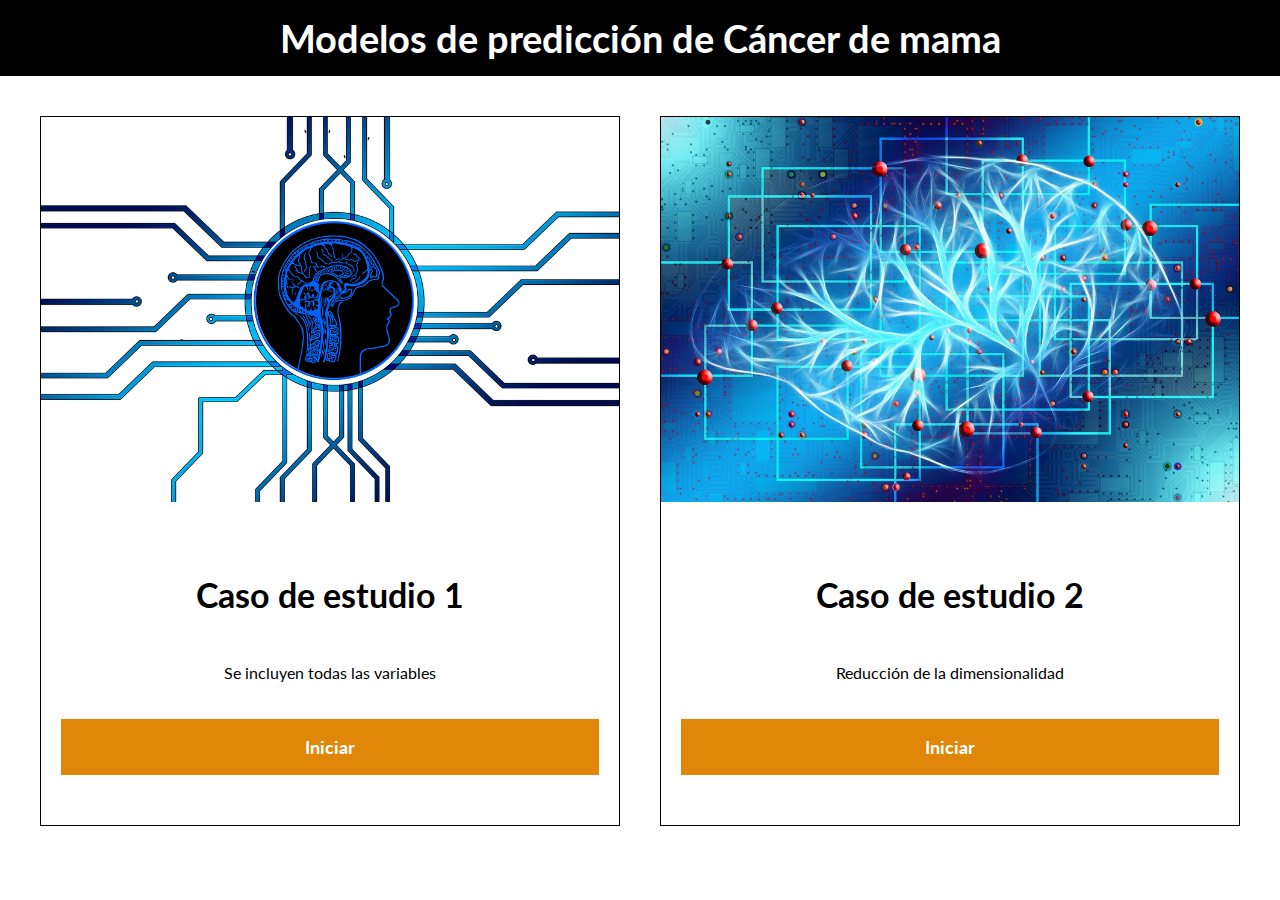
<file: index.html>
<!DOCTYPE html>

<html lang="es">
	<head>
		<meta charset="UTF-8">
		<meta name="viewport" content="width=device-width, initial-scale=1.0">
		<meta http-equiv="X-UA-Compatible" content="ie=edge">
		<title>Inicio</title>
		<link href="https://fonts.googleapis.com/css2?family=Lato:wght@300;400;700;900&display=swap" rel="stylesheet">
		<link rel="stylesheet" href="css/normalize.css">
		<link rel="stylesheet" href="css/styles.css">
		<link rel="stylesheet" href="css/responsive.css">
	</head>

	<body>
		<header class="site-header">
			<h1 class="centrar-texto">Modelos de predicción de Cáncer de mama</h1>
		</header>

		<main class="contenedor seccion">
			<div class="contenedor-eleccion">
				<div class="eleccion">
					<img src="img/min.png" alt="">
					<div class="contenido-eleccion">
						<h2 class="centrar-texto">Caso de estudio 1</h2>
						<p class="centrar-texto">Se incluyen todas las variables</p>
					
						<a href="modelo1.html" class="boton boton-amarillo d-block">Iniciar</a>
					</div>	
				</div>

				<div class="eleccion">
					<img src="img/min2.jpg" alt="">
					<div class="contenido-eleccion">
						<h2 class="centrar-texto">Caso de estudio 2</h2>
						<p class="centrar-texto">Reducción de la dimensionalidad</p>
					
						<a href="modelo2.html" class="boton boton-amarillo d-block">Iniciar</a>
					</div>	
				</div>
			</div>
		</main>
	</body>
</html>
</file>
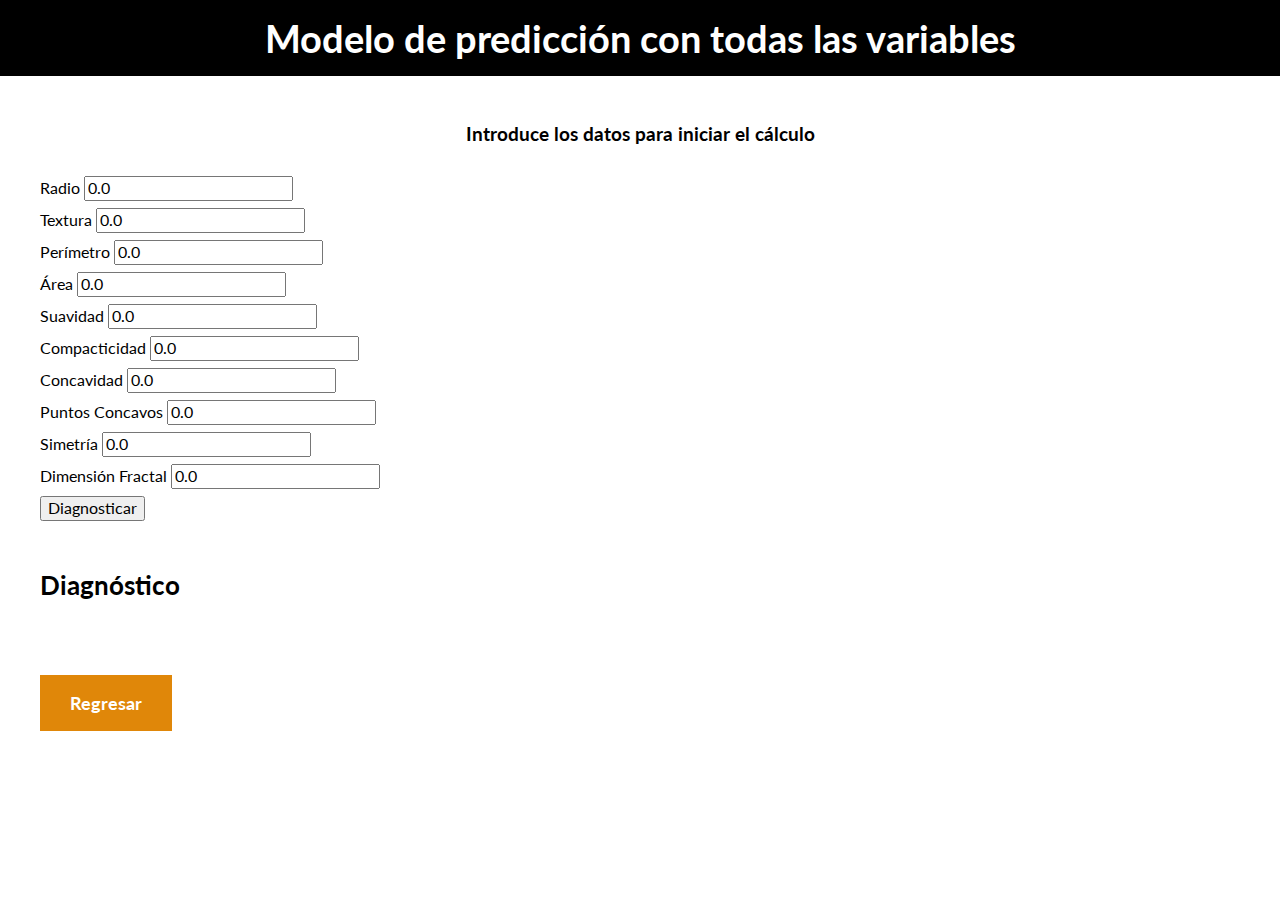
<file: modelo1.html>
<!DOCTYPE html>

<html lang="es">
	<head>
		<meta charset="UTF-8">
		<meta name="viewport" content="width=device-width, initial-scale=1.0">
		<meta http-equiv="X-UA-Compatible" content="ie=edge">
		<title>Primer Modelo</title>
		<link href="https://fonts.googleapis.com/css2?family=Lato:wght@300;400;700;900&display=swap" rel="stylesheet">
		<link rel="stylesheet" href="css/normalize.css">
		<link rel="stylesheet" href="css/styles.css">
		<link rel="stylesheet" href="css/responsive.css">
	</head>
	<body onload="init();">
		<header class="site-header inicio">
			<h1 class="centrar-texto">Modelo de predicción con todas las variables</h1>
		</header>

		<main class="contenedor seccion">
			<h3 class="centrar-texto">Introduce los datos para iniciar el cálculo</h3>

			<div class="entrada-datos">
				<div class="columna">
					<div class="entrada">
						<label>Radio</label>
						<input id="radius" class="form-control" type="number" value="0.0" placeholder="0.0">
					</div>

					<div class="entrada">
						<label>Textura</label>
						<input id="texture" class="form-control" type="number" value="0.0" placeholder="0.0">
					</div>

					<div class="entrada">
						<label>Perímetro</label>
						<input id="perimeter" class="form-control" type="number" value="0.0" placeholder="0.0">
					</div>

					<div class="entrada">
						<label>Área</label>
						<input id="area" class="form-control" type="number" value="0.0" placeholder="0.0">
					</div>

					<div class="entrada">
						<label>Suavidad</label>
						<input id="smoothness" class="form-control" type="number" value="0.0" placeholder="0.0">
					</div>
				</div>

				<div class="columna">
					<div class="entrada">
						<label>Compacticidad</label>
						<input id="compactness" class="form-control" type="number" value="0.0" placeholder="0.0">
					</div>

					<div class="entrada">
						<label>Concavidad</label>
						<input id="concavity" class="form-control" type="number" value="0.0" placeholder="0.0">
					</div>

					<div class="entrada">
						<label>Puntos Concavos</label>
						<input id="concave-points" class="form-control" type="number" value="0.0" placeholder="0.0">
					</div>

					<div class="entrada">
						<label>Simetría</label>
						<input id="symmetry" class="form-control" type="number" value="0.0" placeholder="0.0">
					</div>

					<div class="entrada">
						<label>Dimensión Fractal</label>
						<input id="fractal-dim" class="form-control" type="number" value="0.0" placeholder="0.0">
					</div>
				</div>
			</div>

			<div class="acciones">
				<button id="calcular" class="btn btn-default">Diagnosticar</button>
			</div>

			<div class="pantalla-resultado">
				<h4>Diagnóstico</h4>
				<div id="resultado"></div>
			</div>

			<a class="boton boton-amarillo"href="index.html">Regresar</a>
		</main>

		<script src="js/regresionLogistica.js"></script>
	</body>
</html>
</file>
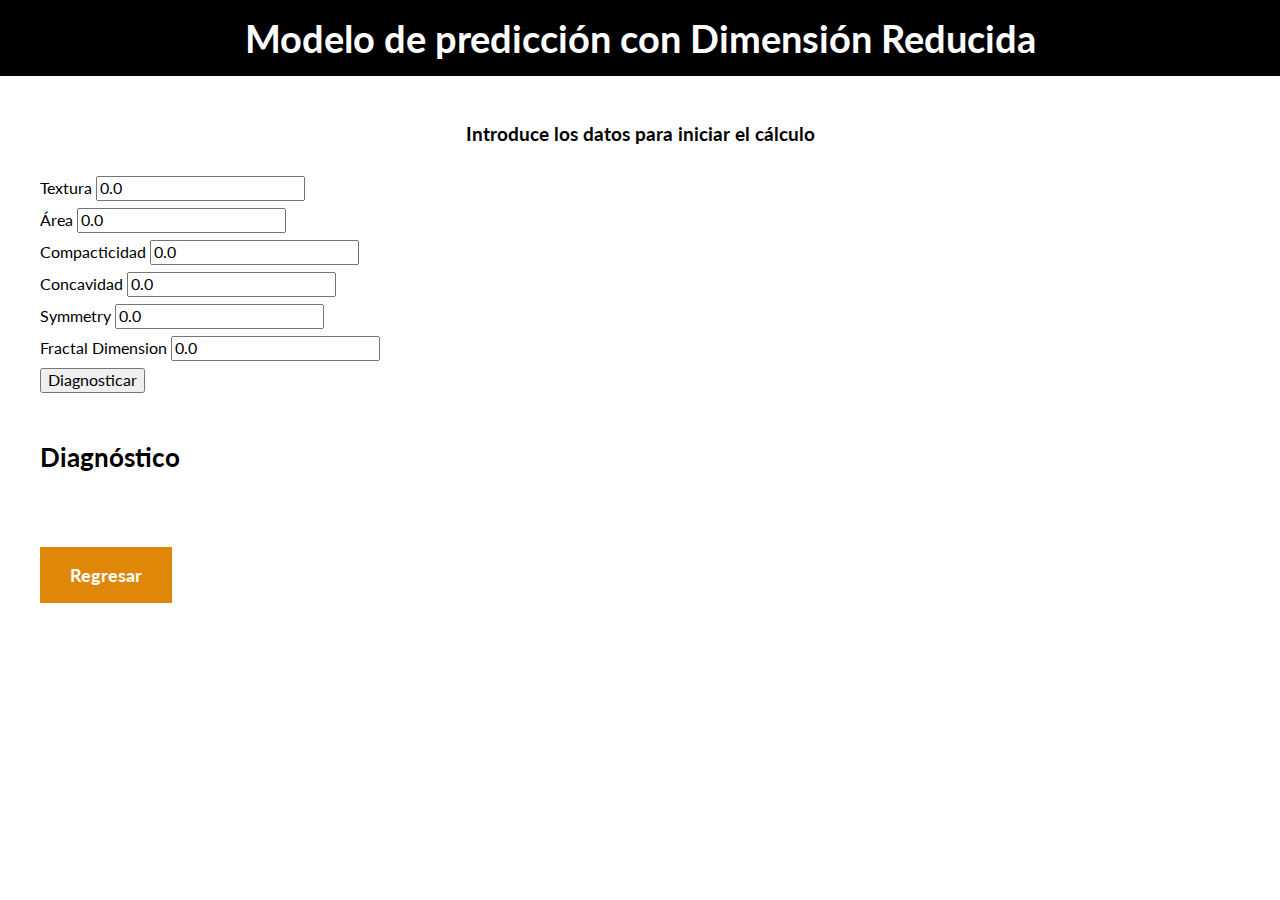
<file: modelo2.html>
<!DOCTYPE html>

<html lang="es">
	<head>
		<meta charset="UTF-8">
		<meta name="viewport" content="width=device-width, initial-scale=1.0">
		<meta http-equiv="X-UA-Compatible" content="ie=edge">
		<title>Segundo Modelo</title>
		<link href="https://fonts.googleapis.com/css2?family=Lato:wght@300;400;700;900&display=swap" rel="stylesheet">
		<link rel="stylesheet" href="css/normalize.css">
		<link rel="stylesheet" href="css/styles.css">
		<link rel="stylesheet" href="css/responsive.css">
	</head>
	<body onload="init()">
		<header class="site-header inicio">
			<h1 class="centrar-texto">Modelo de predicción con Dimensión Reducida</h1>
		</header>

		<main class="contenedor seccion">
			<h3 class="centrar-texto">Introduce los datos para iniciar el cálculo</h3>

			<div class="entrada-datos">
				<div class="columna">
					<div class="entrada">
						<label>Textura</label>
						<input id="texture" class="form-control" type="number" value="0.0" placeholder="0.0">
					</div>

					<div class="entrada">
						<label>Área</label>
						<input id="area" class="form-control" type="number" value="0.0" placeholder="0.0">
                    </div>
                    
                    <div class="entrada">
						<label>Compacticidad</label>
						<input id="compactness" class="form-control" type="number" value="0.0" placeholder="0.0">
					</div>
				</div>

				<div class="columna">
					<div class="entrada">
						<label>Concavidad</label>
						<input id="concavity" class="form-control" type="number" value="0.0" placeholder="0.0">
					</div>

					<div class="entrada">
						<label>Symmetry</label>
						<input id="symmetry" class="form-control" type="number" value="0.0" placeholder="0.0">
					</div>

					<div class="entrada">
						<label>Fractal Dimension</label>
						<input id="fractal-dim" class="form-control" type="number" value="0.0" placeholder="0.0">
					</div>
				</div>
			</div>

			<div class="acciones">
				<button id="calcular" class="btn btn-default">Diagnosticar</button>
			</div>

			<div class="pantalla-resultado">
				<h4>Diagnóstico</h4>
				<div id="resultado"></div>
			</div>

			<a class="boton boton-amarillo"href="index.html">Regresar</a>
		</main>

		<script src="js/regLogReducida.js"></script>	
	</body>
</html>
</file>
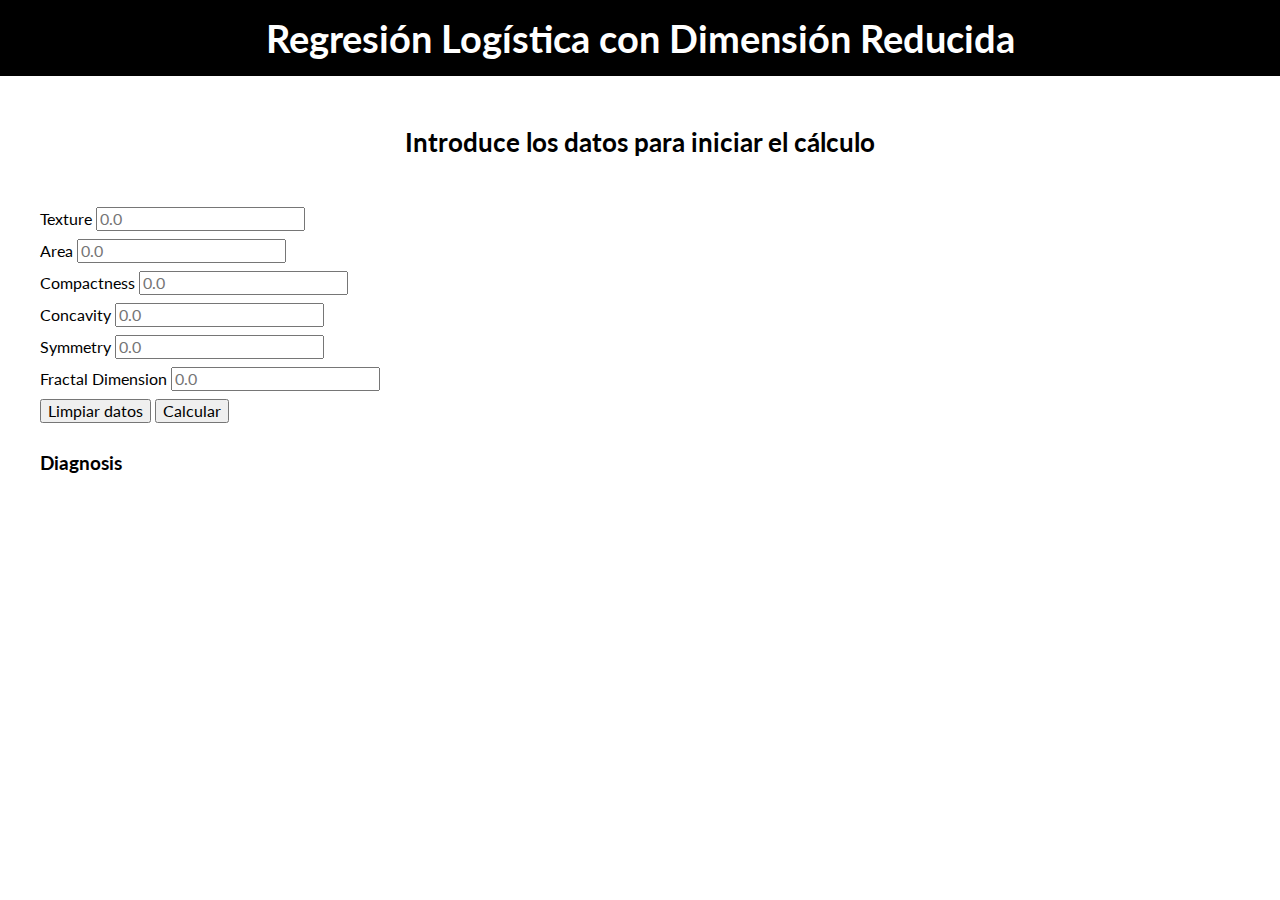
<file: reducido.html>
<!DOCTYPE html>

<html lang="es">
	<head>
		<meta charset="UTF-8">
		<meta name="viewport" content="width=device-width, initial-scale=1.0">
		<meta http-equiv="X-UA-Compatible" content="ie=edge">
		<title>Regr. Log. Dimensión reducida</title>
		<link href="https://fonts.googleapis.com/css2?family=Lato:wght@300;400;700;900&display=swap" rel="stylesheet">
		<link rel="stylesheet" href="css/normalize.css">
		<link rel="stylesheet" href="css/styles.css">
	</head>
	<body>
		<header class="site-header">
			<h1 class="centrar-texto">Regresión Logística con Dimensión Reducida</h1>
		</header>

		<main class="contenedor seccion">
			<h4 class="centrar-texto">Introduce los datos para iniciar el cálculo</h4>

			<div class="entrada-datos">
				<div class="columna">
					<div class="entrada">
						<label>Texture</label>
						<input class="form-control" type="text" placeholder="0.0">
					</div>

					<div class="entrada">
						<label>Area</label>
						<input class="form-control" type="text" placeholder="0.0">
                    </div>
                    
                    <div class="entrada">
						<label>Compactness</label>
						<input class="form-control" type="text" placeholder="0.0">
					</div>
				</div>

				<div class="columna">
					<div class="entrada">
						<label>Concavity</label>
						<input class="form-control" type="text" placeholder="0.0">
					</div>

					<div class="entrada">
						<label>Symmetry</label>
						<input class="form-control" type="text" placeholder="0.0">
					</div>

					<div class="entrada">
						<label>Fractal Dimension</label>
						<input class="form-control" type="text" placeholder="0.0">
					</div>
				</div>
			</div>

			<div class="acciones">
				<button class="btn btn-default">Limpiar datos</button>
				<button class="btn btn-default">Calcular</button>
			</div>

			<div class="pantalla-resultado">
				<h3>Diagnosis</h3>
				<div id="resultado"></div>
			</div>
		</main>
	</body>
</html>
</file>
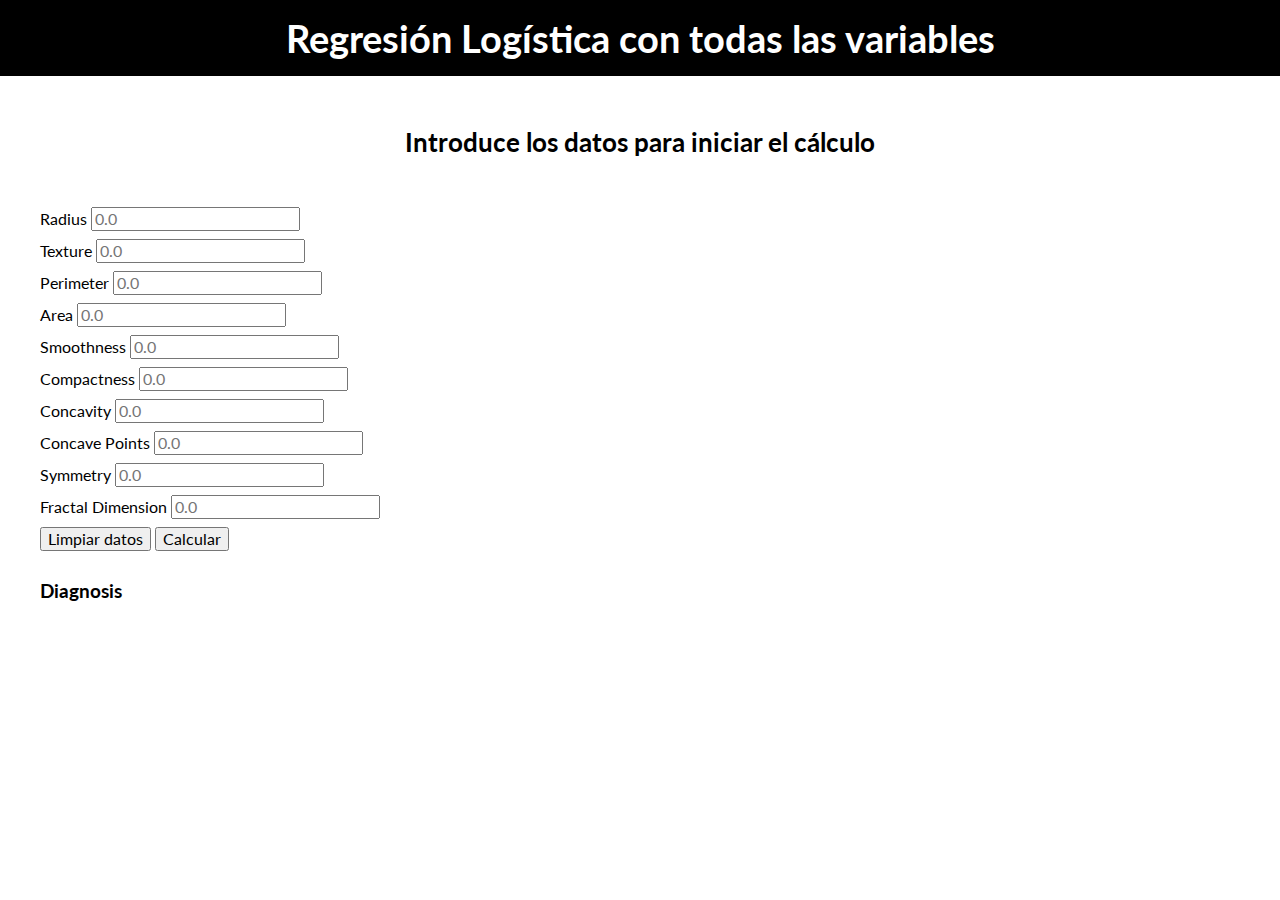
<file: todas.html>
<!DOCTYPE html>

<html lang="es">
	<head>
		<meta charset="UTF-8">
		<meta name="viewport" content="width=device-width, initial-scale=1.0">
		<meta http-equiv="X-UA-Compatible" content="ie=edge">
		<title>Regr. Log. Sin reducción</title>
		<link href="https://fonts.googleapis.com/css2?family=Lato:wght@300;400;700;900&display=swap" rel="stylesheet">
		<link rel="stylesheet" href="css/normalize.css">
		<link rel="stylesheet" href="css/styles.css">
	</head>
	<body>
		<header class="site-header">
			<h1 class="centrar-texto">Regresión Logística con todas las variables</h1>
		</header>

		<main class="contenedor seccion">
			<h4 class="centrar-texto">Introduce los datos para iniciar el cálculo</h4>

			<div class="entrada-datos">
				<div class="columna">
					<div class="entrada">
						<label>Radius</label>
						<input class="form-control" type="text" placeholder="0.0">
					</div>

					<div class="entrada">
						<label>Texture</label>
						<input class="form-control" type="text" placeholder="0.0">
					</div>

					<div class="entrada">
						<label>Perimeter</label>
						<input class="form-control" type="text" placeholder="0.0">
					</div>

					<div class="entrada">
						<label>Area</label>
						<input class="form-control" type="text" placeholder="0.0">
					</div>

					<div class="entrada">
						<label>Smoothness</label>
						<input class="form-control" type="text" placeholder="0.0">
					</div>
				</div>

				<div class="columna">
					<div class="entrada">
						<label>Compactness</label>
						<input class="form-control" type="text" placeholder="0.0">
					</div>

					<div class="entrada">
						<label>Concavity</label>
						<input class="form-control" type="text" placeholder="0.0">
					</div>

					<div class="entrada">
						<label>Concave Points</label>
						<input class="form-control" type="text" placeholder="0.0">
					</div>

					<div class="entrada">
						<label>Symmetry</label>
						<input class="form-control" type="text" placeholder="0.0">
					</div>

					<div class="entrada">
						<label>Fractal Dimension</label>
						<input class="form-control" type="text" placeholder="0.0">
					</div>
				</div>
			</div>

			<div class="acciones">
				<button class="btn btn-default">Limpiar datos</button>
				<button class="btn btn-default">Calcular</button>
			</div>

			<div class="pantalla-resultado">
				<h3>Diagnosis</h3>
				<div id="resultado"></div>
			</div>
		</main>
	</body>
</html>
</file>
<file: css/styles.css>
html {
    box-sizing: border-box; /* 1 */
    font-size: 62.5%;
}

*, *:before, *:after {
    box-sizing: inherit;
}

body {
    font-family: 'Lato', sans-serif;
    font-size: 1.6rem;
    line-height: 2;
}

.contenedor {
	margin: 0 auto 0 auto;
	max-width: 120rem;
}

/** Estilos globales **/
h1 {
    font-size: 3.8rem;
}

h2 {
    font-size: 3.4rem;
}

h3 {
    font-size: 3 rem;
}

h4 {
    font-size: 2.6rem;
}

img {
	max-width: 100%;
}

/** Utilidades **/
.seccion {
    margin-top: 4rem;
    margin-bottom: 2rem;
}

.centrar-texto {
	text-align: center;
}

.d-block {
	display: block !important;
}

/** Botones **/
.boton {
	color: #fff;
	font-weight: 700;
	text-decoration: none;
	font-size: 1.8rem;
	padding: 1rem 3rem;
	margin: 3rem 0;
	display: inline-block;
	text-align: center;
}

.boton-amarillo {
	background-color: #E08709;
}


/** Header **/
.site-header {
    background-color: #000;
    margin: 0;
    max-width: 100%;
}

.site-header h1 {
    color: #fff;
    margin: 0;
}

/** Elección de cálculo **/
.contenedor-eleccion {
    display: flex;
    justify-content: space-between;
}

.eleccion {
    flex-basis: calc(50% - 2rem);
    border: 1px solid #000;
    background-color: #fff;
}

.contenido-eleccion {
    padding: 2rem;
}
</file>
<file: css/responsive.css>
@media (max-width: 1200px) {
	body {
		line-height: 1.4;
	}

	.contenedor {
		max-width: 90%;
	}

	/** Estilos globales **/
	h1 {
		font-size: 3rem;
	}

	h2 {
		font-size: 2.6rem;
	}

	h3 {
		font-size: 2.2rem;
	}

	h4 {
		font-size: 1.8rem;
	}

	/** Elección de cálculo**/
	.contenido-eleccion {
		padding: 1rem;
	}
}

@media (max-width: 480px) {
	/** Estilos globales **/
	h1 {
		font-size: 2.8rem;
	}

	h2 {
		font-size: 2.4rem;
	}

	h3 {
		font-size: 2.0rem;
	}

	h4 {
		font-size: 1.6rem;
	}

	/** Elección de cálculo **/
	.contenedor-eleccion {
		display: flex;
		align-items: center;
		flex-direction: column;
	}

	.eleccion {
		flex-basis: calc(90%);
		margin-bottom: 2rem;
	}

	/** Entrada de datos **/
	.entrada-datos {
		display: flex;
		align-items: center;
		flex-direction: column;
		padding: 2rem;
	}
	.columna {
		padding: 0;
	}

	.entrada {
		display: flex;
		align-items: center;
		flex-direction: column;
	}

	.acciones {
		display: flex;
		align-items: center;
		margin-top: 0;
	}

	.btn {
		margin-top: 2rem;
		width: 75%;
	}

	.pantalla-resultado h4 {
		margin-top: 0;
		margin-bottom: 1rem;
	}

}
</file>
